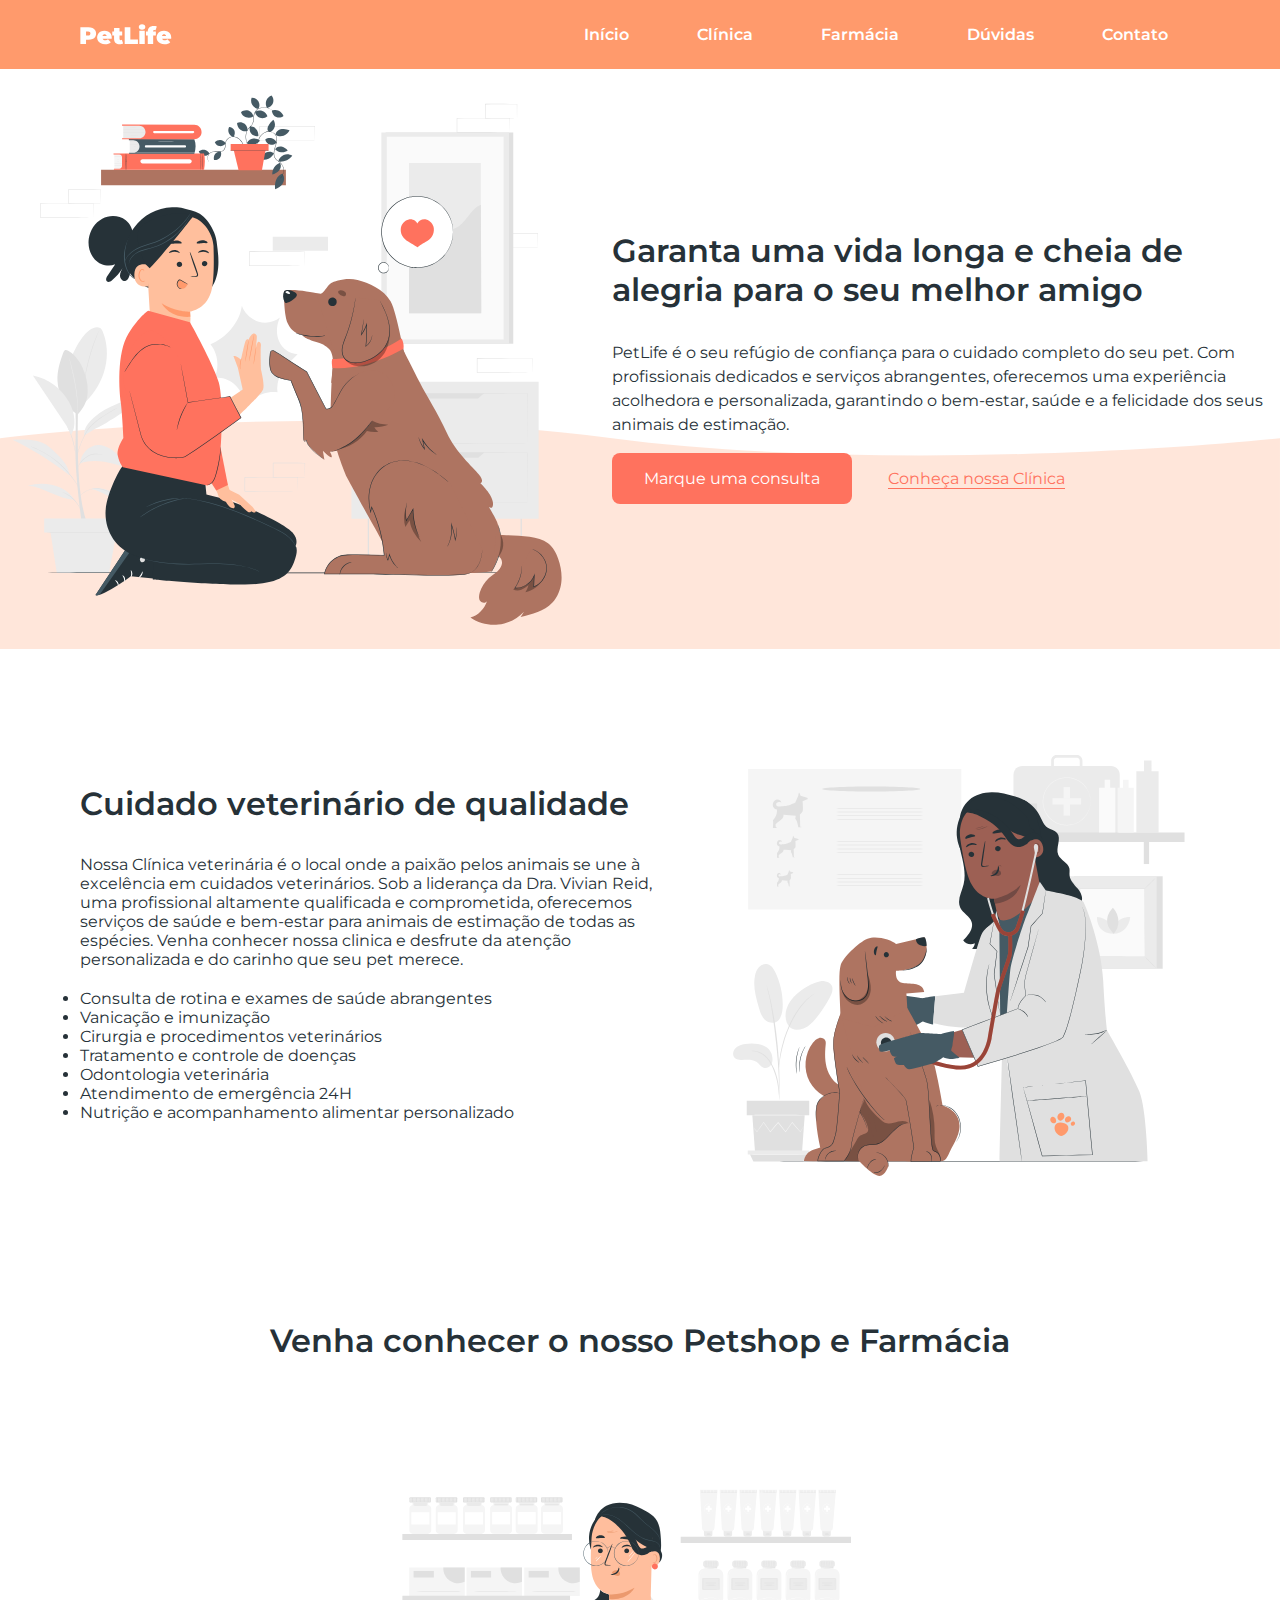
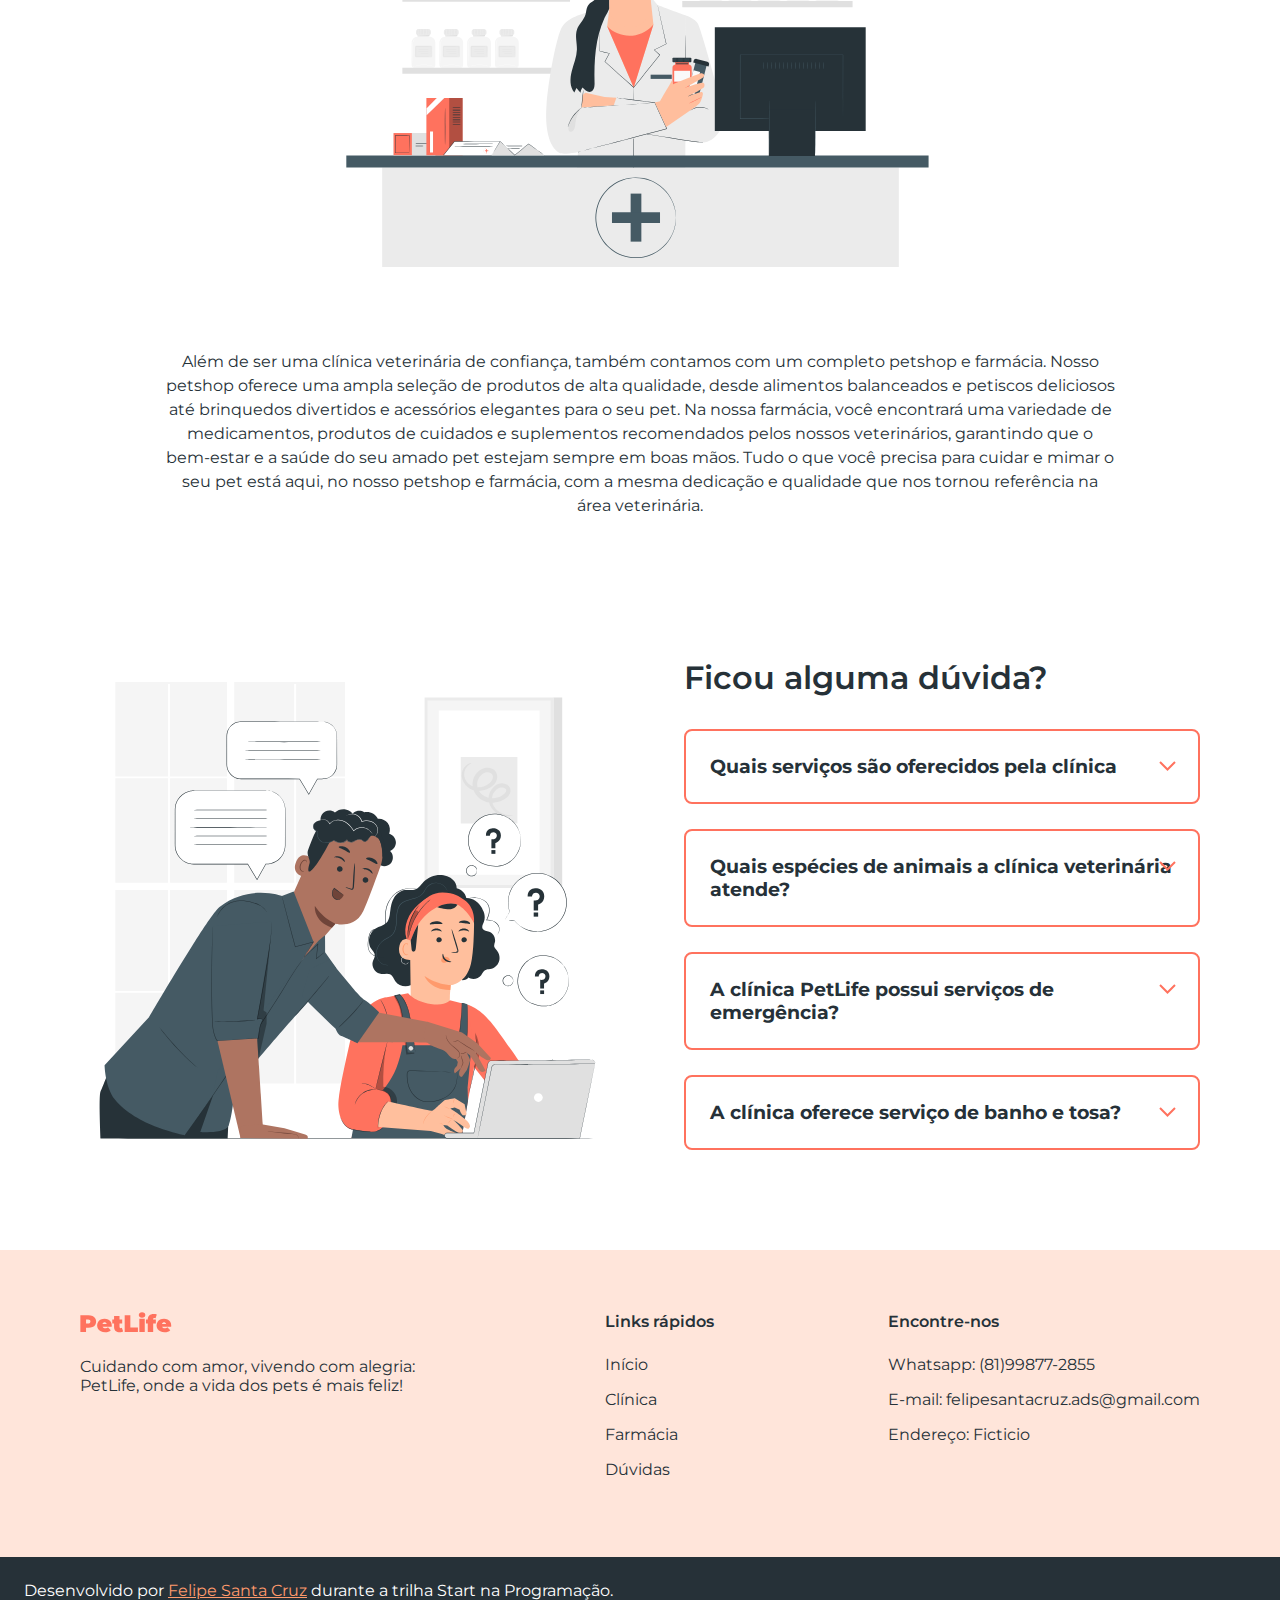
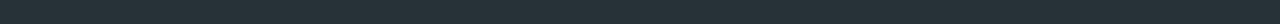
<file: index.html>
<html> 


<head>   
    <title>PetLife</title>
    <meta name="description" content="Garanta uma vida longa e cheia de alegria para o seu melhor amigo.">
    
    <link rel="preconnect" href="https://fonts.googleapis.com">
    <link rel="preconnect" href="https://fonts.gstatic.com" crossorigin>
    <link href="https://fonts.googleapis.com/css2?family=Montserrat:wght@400;600&display=swap" rel="stylesheet">


    <!-- CSS: Cascading Style Sheets-->
    <link rel="stylesheet" href="CSS/index.css">

</head>

<body>
    <header>
        <a href="index.html">
        <img src="imagens/logo-white.svg" alt="PetLife">
    </a>
        

    <nav>
        <a href="#inicio">Início</a>
        <a href="#clinica">Clínica</a>
        <a href="#farmacia">Farmácia</a>
        <a href="#duvidas">Dúvidas</a>
        <a href="contato.html" target="_blank">Contato</a>  
    </nav>
    </header>

    <main>
        <section id="inicio">
            <img src="imagens/start-img.svg" alt="background image" width="580" height="580">
                                                                                                                     
            <div>
                <h1> Garanta uma vida longa e cheia de alegria para o seu melhor amigo</h1>
                <p class="paragrafo"> PetLife é o seu refúgio de confiança para o cuidado completo do seu pet. Com profissionais dedicados e serviços
                    abrangentes, oferecemos uma experiência acolhedora e personalizada, garantindo o bem-estar, saúde e a felicidade
                    dos seus animais de estimação.
                </p>
                <a class="button" href="https://wa.me/558198772855" target="_blank">Marque uma consulta</a>
                <a class="transparent-button" href="#clinica"> Conheça nossa Clínica</a>
            </div>
            <img class="absolute" src="imagens/shape.svg">
        </section>
        <section id="clinica">
            <div>
                    <h2>Cuidado veterinário de qualidade</h2>
                    <p>Nossa Clínica veterinária é o local onde a paixão pelos animais se une à excelência em cuidados
                    veterinários. Sob a liderança da Dra. Vivian Reid, uma profissional altamente qualificada e comprometida,
                    oferecemos serviços de saúde e bem-estar para animais de estimação de todas as espécies.
                    Venha conhecer nossa clinica e desfrute da atenção personalizada e do carinho que seu pet merece.
                    </p>
                <ul>
                    <li>Consulta de rotina e exames de saúde abrangentes</li>
                    <li>Vanicação e imunização</li>
                    <li>Cirurgia e procedimentos veterinários</li>
                    <li>Tratamento e controle de doenças</li>
                    <li>Odontologia veterinária</li>
                    <li>Atendimento de emergência 24H</li>
                    <li>Nutrição e acompanhamento alimentar personalizado</li>
                </ul>
            </div>
            <img src="imagens/clinic-img.svg" alt="Médica veterinária" width="480" height="480" loading="lazy">
            
        </section>
        <section id="farmacia">
            <h2> Venha conhecer o nosso Petshop e Farmácia </h2>
            <img src="imagens/shop-img.svg" alt="" width="645" height="430" loading="lazy">
            <p class="paragrafo">
                Além de ser uma clínica veterinária de confiança, também contamos com um completo petshop e farmácia. Nosso
                petshop oferece uma ampla seleção de produtos de alta qualidade, desde alimentos balanceados e petiscos
                deliciosos até brinquedos divertidos e acessórios elegantes para o seu pet. Na nossa farmácia, você encontrará
                uma variedade de medicamentos, produtos de cuidados e suplementos recomendados pelos nossos veterinários,
                garantindo que o bem-estar e a saúde do seu amado pet estejam sempre em boas mãos. Tudo o que você precisa para
                cuidar e mimar o seu pet está aqui, no nosso petshop e farmácia, com a mesma dedicação e qualidade que nos
                tornou referência na área veterinária.
            </p>

        </section>
        <section id="duvidas">
            <img src="imagens/faq-img.svg" alt="Dúvidas frequentes"  width="540" height="540" loading="lazy" >
            
            <div>
            <h2>Ficou alguma dúvida?</h2>

            <div class="duvida">
                <h3>Quais serviços são oferecidos pela clínica</h3>
                <img src="imagens/arrow-down.svg" alt="">
                <p class="paragrafo"> 
                    A clínica da PetLife oferece uma ampla gama de serviços, incluindo consultas de rotina, vacinação,cirurgias,
                    tratamento de doenças, cuidados odontológicos, atendimento de emergência 24 horas, programas de prevenção de
                    pulgas, carrapatos e vermes, entre outros. Nosso objetivo é fornecer cuidados abrangentes e personalizados
                    para garantir a saúde e o bem-estar do seu pet.
                </p>

            </div>
            <div class="duvida">
                <h3>Quais espécies de animais a clínica veterinária atende?</h3>
          <img src="imagens/arrow-down.svg" alt="">
          <p class="paragrafo">
            A clínica veterinária da PetLife atende animais de estimação de todas as espécies, incluindo cães, gatos,
            pássaros, roedores e répteis. Nossos profissionais possuem conhecimento e experiência para cuidar de
            diferentes tipos de animais, oferecendo um atendimento especializado e dedicado a cada um deles.
          </p>

            </div>
                <div class="duvida">
                    <h3>A clínica PetLife possui serviços de emergência?</h3>
                    <img src="imagens/arrow-down.svg" alt="">
                    <p class="paragrafo">
                        Sim, a clínica veterinária da PetLife oferece serviços de emergência 24 horas. Se o seu animal de estimação
                        precisar de atendimento veterinário imediato fora do horário de expediente, nossa equipe está pronta para
                        ajudar, fornecendo cuidados urgentes e tratamento adequado para garantir o bem-estar do seu pet.
                    </p>
            
                </div>

                <div class="duvida">
                    <h3>A clínica oferece serviço de banho e tosa?</h3>
                    <img src="imagens/arrow-down.svg" alt="">
                    <p class="paragrafo">
                        Sim, a clínica veterinária da PetLife oferece serviços profissionais de banho e tosa. Nossa equipe de
                        profissionais experientes garante que seu pet receba cuidados adequados, usando produtos de alta qualidade e
                        técnicas seguras. O banho e tosa ajudam a manter a higiene, a saúde da pele e pelagem do seu pet, além de
                        proporcionar uma experiência relaxante e agradável para eles.
                    </p>
                </div>
            
            
            </div>
        </section>
    </main>
    <footer>
        <div>
            <img src="imagens/logo.svg" alt="PetLife">
            <p> Cuidando com amor, vivendo com alegria: PetLife, onde a vida dos pets é mais feliz!</p>
    
        </div>
      <div>
        <strong class="titulo" >Links rápidos</strong>
        <nav>
            <a href="#inicio">Início</a>
            <a href="#clinica">Clínica</a>
            <a href="#farmacia">Farmácia</a>
            <a href="#duvidas">Dúvidas</a>
        </nav>
    </div>
        <div>
            <strong class="titulo" >Encontre-nos</strong>
            <p>Whatsapp: <a href="https://wa.me/5581998772855?text=Ol%C3%A1%21+Estou+interessado+em+seus+servi%C3%A7os+como+desenvolvedor." target="_blank">(81)99877-2855 </a></p>
            <p>E-mail:<a href="mailto:felipesantacruz.ads@gmail.com"> felipesantacruz.ads@gmail.com</a> </p>
            <p>Endereço: Ficticio</p>
        </div>
        
    </footer>
    <div id="copyright">
  Desenvolvido por <a href="https://github.com/FelipeSoftwareDev/FelipeSantaCruz/tree/main" target="_blank">Felipe Santa Cruz</a> durante a trilha Start na Programação.
    </div>
    
<script src="JavaScript/index.js" ></script> 
</body>


</html>
</file>
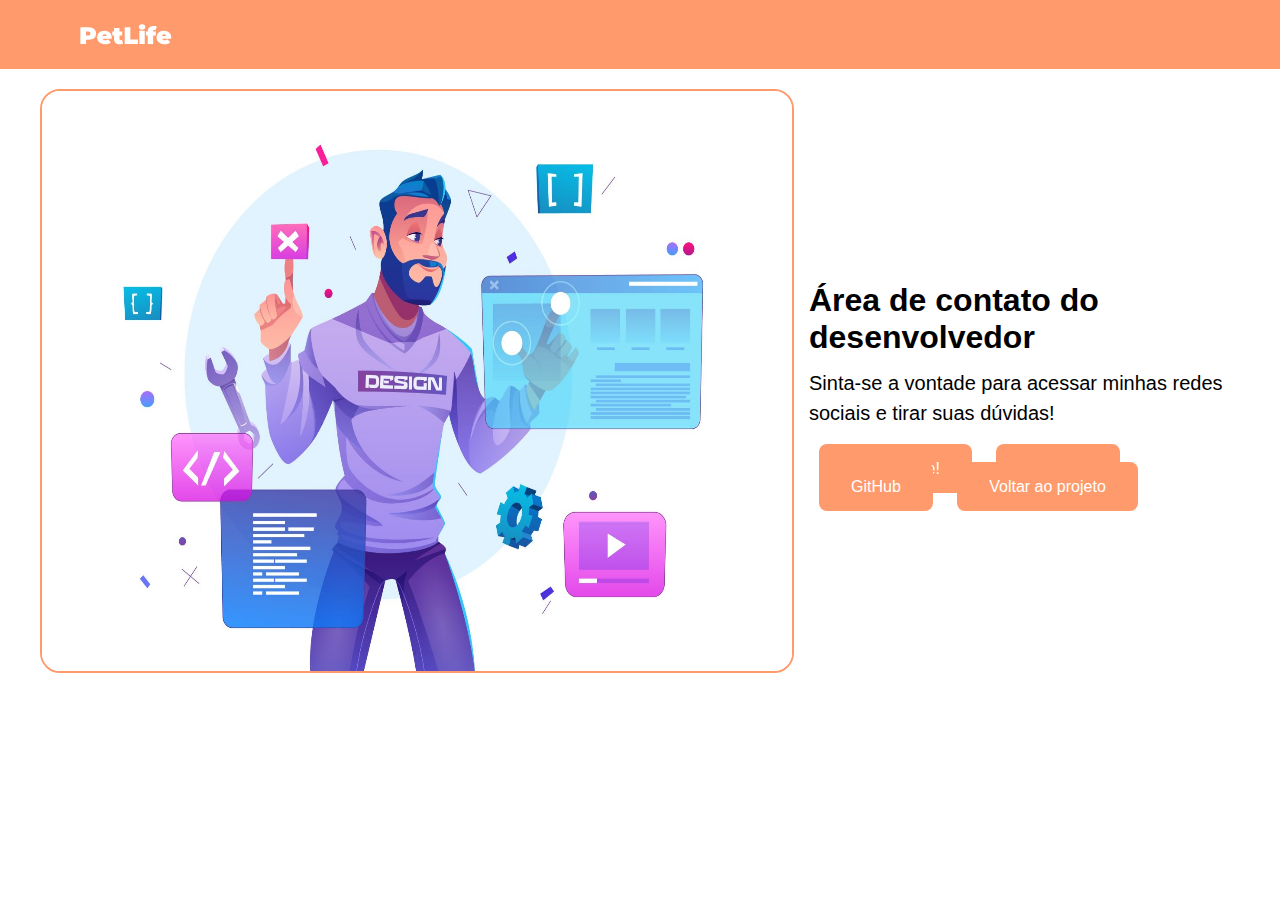
<file: contato.html>
<html>
    <head>
    <title>Contato</title>
    <link rel="stylesheet" href="CSS/contato.css">
    </head>

    <body>
    <header>
        <a href="index.html">
        <img src="imagens/logo-white.svg">
        </a>
    </header>    
    <section id="contatotexto">
        <img src="imagens/dev3.jpg" alt="dev avatar" width="750" height="580" >
        <div>
        
         <h1>Área de contato do desenvolvedor</h1>
            
         <p class="paragrafo">Sinta-se a vontade para acessar minhas redes sociais e tirar suas dúvidas!

         </p>
         <a class="button" href="https://wa.me/5581998772855?text=Ol%C3%A1%21+Estou+interessado+em+seus+servi%C3%A7os+como+desenvolvedor.">Me contrate!</a>
            
         <a class="button" href="https://www.linkedin.com/feed/?trk=guest_homepage-basic_google-one-tap-submit">Linkedin</a>
 
         <a class="button" href="https://github.com/FelipeSoftwareDev">GitHub</a>

         <a class="button" href="index.html">Voltar ao projeto</a>
    
        </div>
       
    </section>

    </body>
</html>
</file>
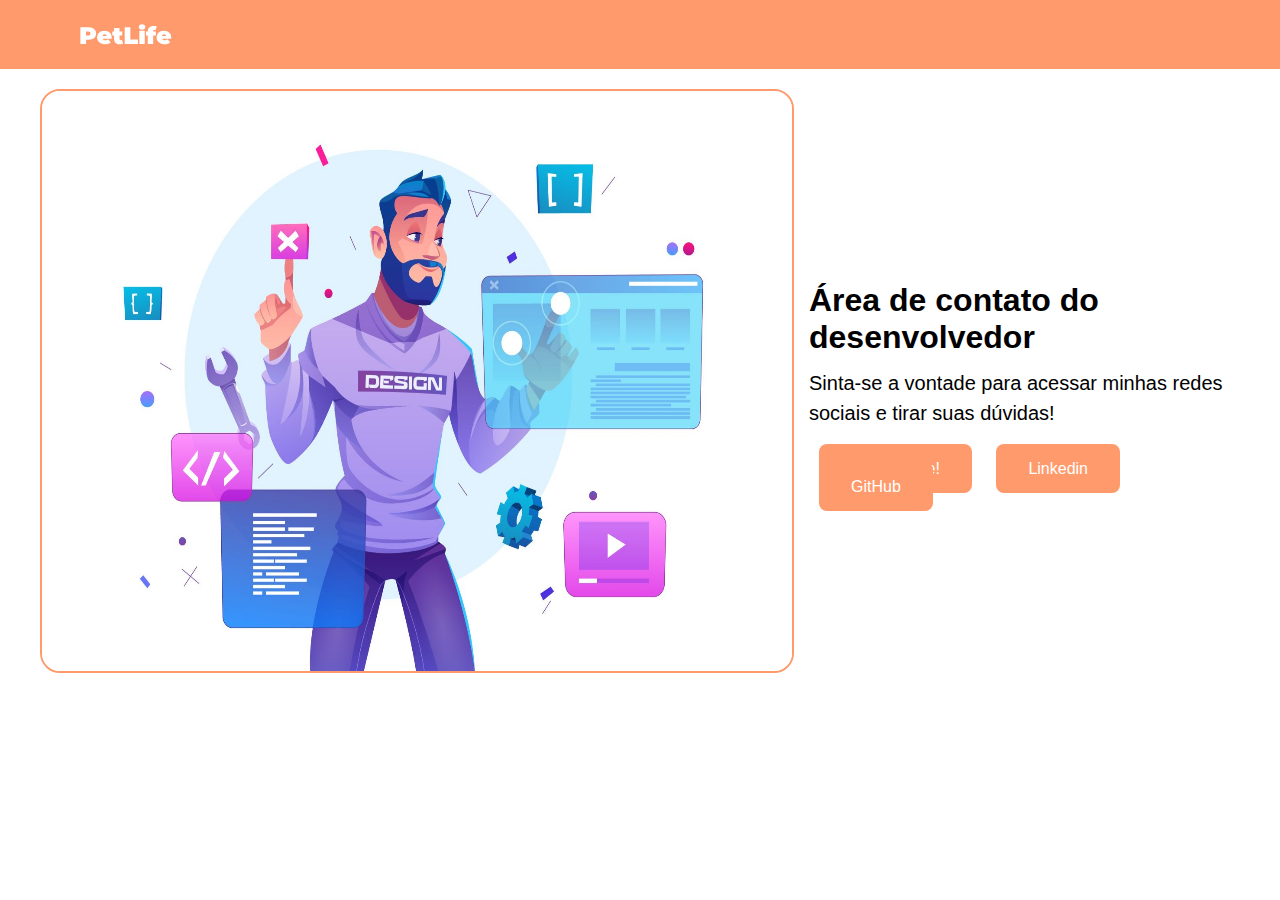
<file: HTML/contato.html>
<html>
    <head>
    <title>Contato</title>
    <link rel="stylesheet" href="/CSS/contato.css">
    </head>

    <body>
    <header>
        <img src="/imagens/logo-white.svg">
    </header>    
    <section id="contatotexto">
        <img src="/imagens/dev3.jpg" alt="dev avatar" width="750" height="580" >
        <div>
        
         <h1>Área de contato do desenvolvedor</h1>
            
         <p class="paragrafo">Sinta-se a vontade para acessar minhas redes sociais e tirar suas dúvidas!

         </p>
         <a class="button" href="https://wa.me/5581998772855?text=Ol%C3%A1%21+Estou+interessado+em+seus+servi%C3%A7os+como+desenvolvedor.">Me contrate!</a>
            
         <a class="button" href="https://www.linkedin.com/feed/?trk=guest_homepage-basic_google-one-tap-submit">Linkedin</a>
 
         <a class="button" href="https://github.com/FelipeSoftwareDev">GitHub</a>
    
        </div>
       
    </section>
    </body>
</html>
</file>
<file: CSS/index.css>
*{
    
    margin: 0;
    padding: 0;
    font-family:'Montserrat', sans-serif;
}
body{
    color: #263138;
}


header{
    background-color: #FF9A6C;
    display: flex;
    align-items: center;
    justify-content: space-between;
    padding-left: 80px;
    padding-right: 80px;
    padding-top: 24px;
    padding-bottom: 24px;
}

header nav a{
    color: #FFFFFF;
    font-weight: 600;
    padding: 32px;
    text-decoration: none;
}

#inicio{
    display: flex;
    align-items: center;
    gap: 32px;
    /*topo, direita, baixo, esquerda*/
    padding: 24px,80px, 128px, 80px;
    position: relative;
}

h1, h2 {
    font-weight: 600;
    font-size: 32px;
    margin-bottom: 32px;
}

.paragrafo{
    line-height: 150%;
    margin-bottom: 32px;
}

.button {
    background-color: #FF725E;
/* Vertical e horizontal, se vc só definir 2 tamanhos ele entende nessa ordem*/
    padding: 16px 32px;
    border-radius: 8px;
    color: #FFFFFF;
    text-decoration: none;
}

.transparent-button{
    background-color: transparent;
    padding: 16px 32px;
    border-radius: 8px;
    color: #FF725E;
    text-underline-offset: 4px;
}

.absolute{
    /*Ele vai ficar aonde você posicionou ele, idependente se tiver outro elemento ali ou não*/
    position: absolute;
    /* Bottom 0 faz ele ir para o fundo daquela seção que você colocou ele, já que o valor abaixo dele é 0, n tem nd abaixo*/
    bottom: 0;
    /* Left 0 faz ele ir todo para a esquerda no canto da tela*/
    left: 0;
    /* width 100% vai fazer ele tomar a largura da página inteira*/
    width: 100%;
    /* z-index é o valor da profundidade dos elementos, estou colocando valor negativo para que ele fique por trás da imagem*/
    z-index: -10;
}

#clinica{
    display: flex;
    align-items: center;
    gap: 64px;
    padding: 64px 80px;
}
#clinica p{
    margin-bottom: 20px;
}

#farmacia{
    padding: 64px 80px ;
    text-align: center;
}

       /*Este "auto" referente a margem horizontal vai colocar a margem 
       suficiente pra ficar centralizado, já que colocamos o tex-align center
       para toda a seção da farmácia.*/
#farmacia img {
    margin: 64px auto;

}

/* Novamente utilizamos o auto para que ele calcule automaticamente a margem certa
para a esquerda e para a direita para deixar sempre centralizado*/

#farmacia .paragrafo{ 
    max-width: 950px;
    margin: 0 auto;
}

#duvidas{
    display:flex;
    align-items: center;
    gap: 64px ;
    padding: 64px 80px ;
}

.duvida{
    position: relative;
}

.duvida h3{
    /* Essa bordinha vai ser pra posteriormente transformar os paragrafos em transições para
    revelar a reposta da dúvida em questão*/
    border: 2px solid #FF725E;
    border-radius: 8px;
    /* o pointer serve para tornar o cursor naquela mãozinha quando passar o mouse em cima do 
    h3, indicando que você pode clicar nele como se fosse um link*/
    cursor: pointer;
    padding: 24px;

}

.duvida img{
    position: absolute;
    top: 32px;
    right: 24px;
}

.duvida .paragrafo {
    border-bottom: 1px solid #FF725E;
    border-left: 1px solid #FF725E;
    border-right: 1px solid #FF725E;
    border-radius: 8px;
    margin-top: -8px;
    /* zerar o padding vertical para o elemento n ficar aparecendo*/
    padding: 0 24px;
    height: 0;
    overflow: hidden;
    opacity: 0;
    /*Adicionado para deixar a transição mais fluida, as duvidas não vao simplesmente aparecer na tela, mas sim descer
    com uma animação curta que não cause estranheza*/
    transition: .3s;
}
/* aqui em baixo não teremos separação entre .duvida e .ativa porque o seletor vai direcionar apenas para o elemento que tenha
AMBAS AS CLASSES (simultaneamente) e dentro dela vai alterar as classes de paragrafo*/
.duvida.ativa .paragrafo {
    height: fit-content;
    opacity: 1;
    padding: 24px;
}


footer{
    background-color: rgba(255, 152, 108, 0.25);
    /* Flex colocando os elementos, que estavam empilhados, um ao lado do outro*/
    display: flex;
    /* space-between vai espaçar eles horizontalmente de forma mais distribuída, deixando a página mais preenchida ao inves de ficart
    tudo apertado na esquerda*/
    justify-content: space-between;
    gap: 80px;
    padding: 62px 80px; 
}

footer img, footer .titulo {
    /* Strong tem por padrão o display inLine, que não permite colocar margem pra cima ou pra baixo, por isso vamos transformá-lo
    em um display: block  */
    display: block;
    font-weight: 600;
    margin-bottom: 24px;
}

footer nav a{
    color: #263138;
    display: block;
    margin-bottom: 16px;
    text-decoration: none;
    
}

footer p a{
    color: #263138;
    text-decoration: none;
}

footer p{
    margin-bottom: 16px;
    max-width: 350px;
}

#copyright{
    background-color: #263138;
    color: #FFFFFF;
    padding: 24px;
}

#copyright a{
    color: #FF9A6C;
}
</file>
<file: CSS/contato.css>
*{
    
    margin: 0;
    padding: 0;
    font-family:'Montserrat', sans-serif;
}

header{
    background-color: #FF9A6C;
    display: flex;
    align-items: center;
    padding-left: 80px;
    padding-right: 80px;
    padding-top: 24px;
    padding-bottom: 24px;
}
#contatotexto{
    display: flex;
    align-items: center;
    padding: 24px,80px, 128px, 80px;
    position: relative;
    margin: 20px;
}
h1 {
    font-weight: 600;
    font-size: 32px;
    margin-bottom: 12px;
}
h2 {
    font-size: 25px;
    margin: 15px 20 px;
}
.button {
    background-color: #FF9A6C;
    padding: 16px 32px;
    border-radius: 8px;
    color: #FFFFFF;
    text-decoration: none;
    margin: 20px 10px;
}

#contatotexto img{
    border-radius: 20px;
    margin: 0px 15px 15px 20px;
    border: solid 2px #FF9A6C;
}

.paragrafo {
line-height: 150%;
margin-bottom: 32px;
font-size: 20px;
}
</file>
